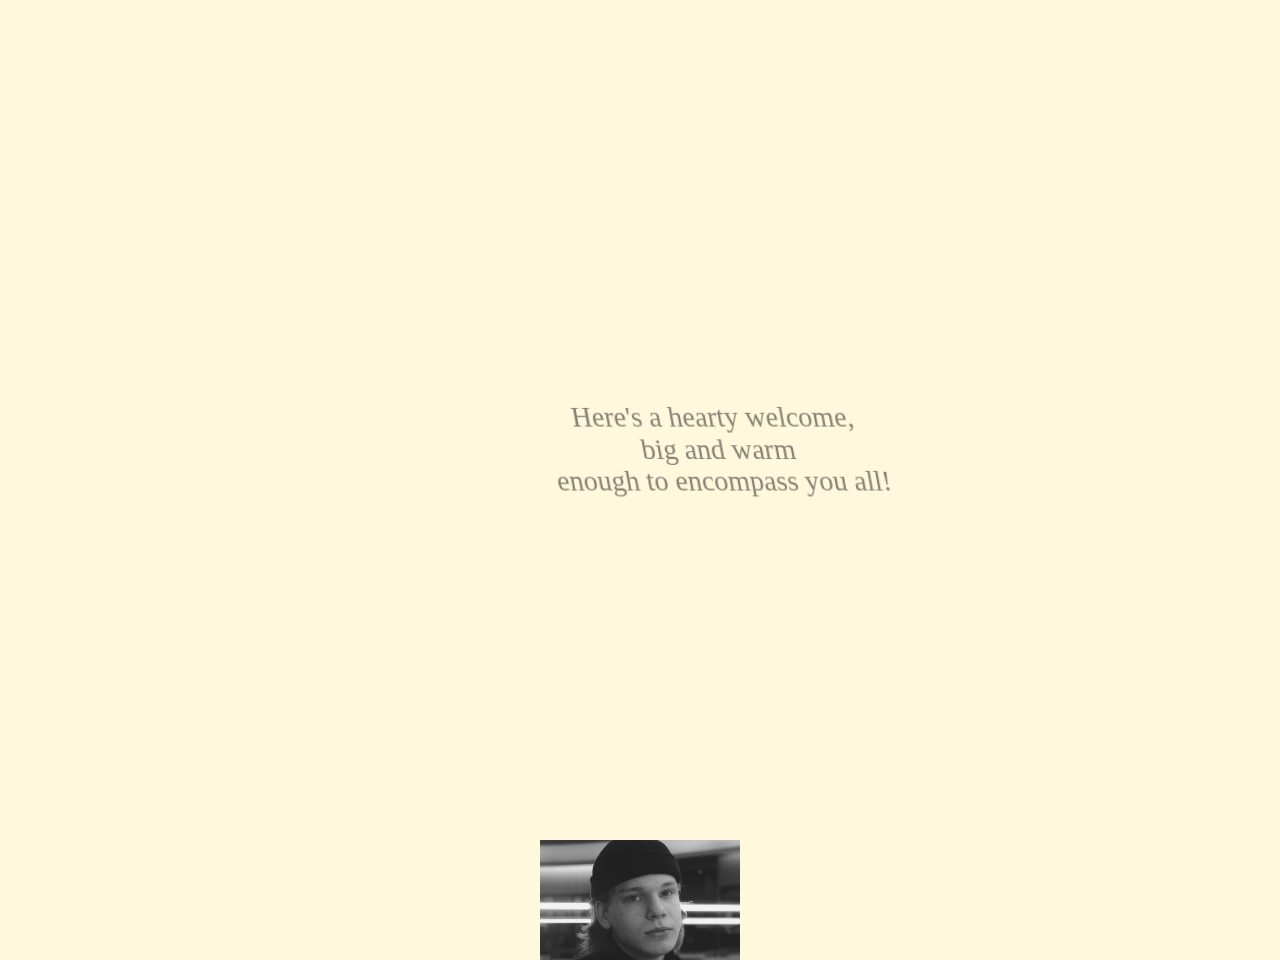
<file: Landing page 3/index.html>
<!DOCTYPE html>
<html lang="en">
<head>
    <meta charset="UTF-8">
    <meta http-equiv="X-UA-Compatible" content="IE=edge">
    <meta name="viewport" content="width=device-width, initial-scale=1.0">
    <title>Landing page 3 </title>
    <link rel="stylesheet" href="style.css">
    <script src="https://cdnjs.cloudflare.com/ajax/libs/gsap/3.7.1/gsap.min.js"></script>    
</head>
<body>
    <header>
        <div class="logo">
            <a href=""> Emiliano <br> Buthay</a>
        </div>
        <div class="menu">
            <a href="">.Menu</a>
        </div>
    </header>
    <div class="pics">
        <div class="pic4"></div>
        <div class="pic3"></div>
        <div class="pic2"></div>
        <div class="pic1"></div>
    </div>
    <div class="center-text">
        <div class="text">
            Here's a hearty welcome,
            <br>
            big and warm 
            <br>
            enough to encompass you all!
        </div>
    </div>
    <div class="circle1"></div>
    <div class="circle2"></div>


    <script src="script.js"></script>
</body>
</html>
</file>
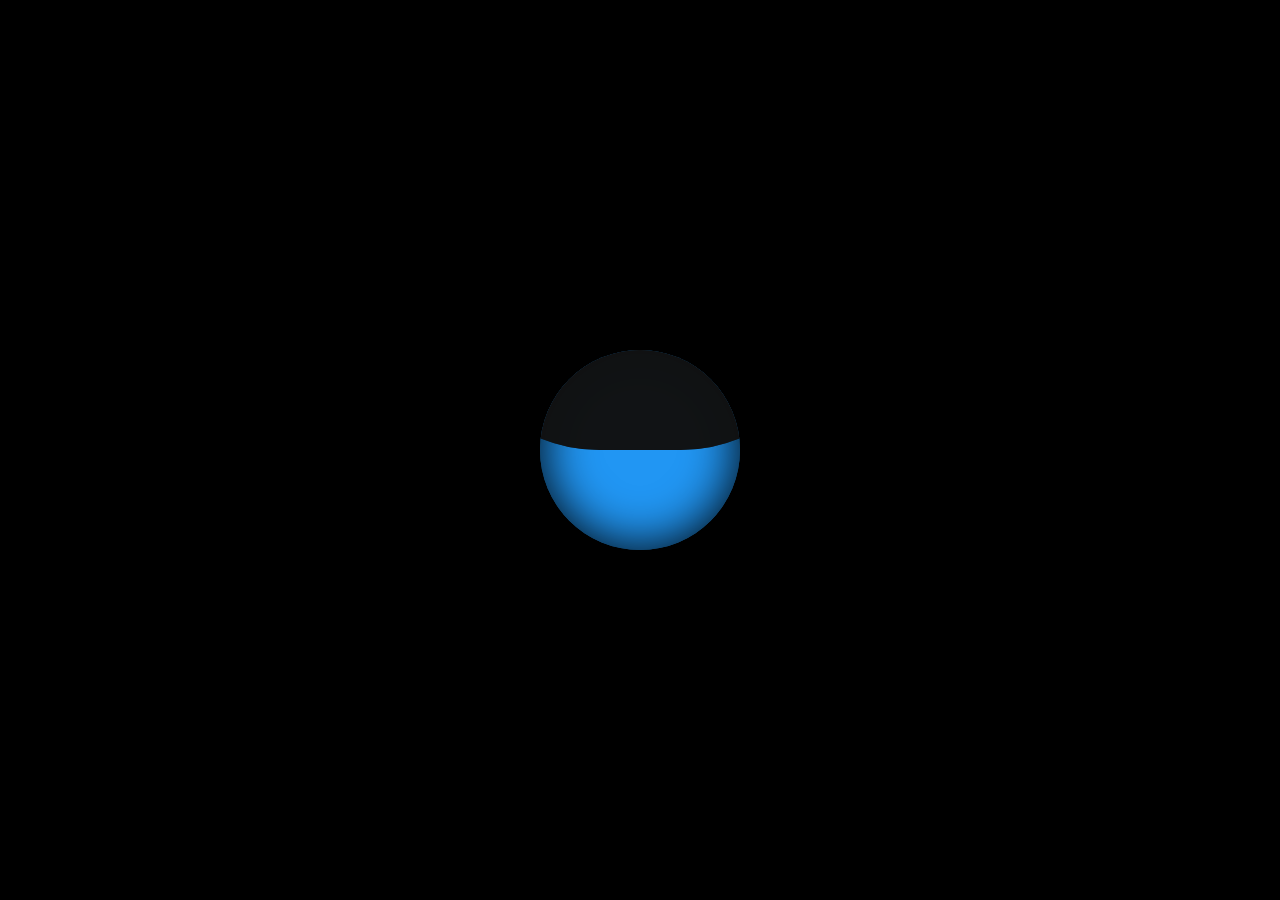
<file: Liquido Loader Animacion Efecto svg/index.html>
<!DOCTYPE html>
<html lang="en">
<head>
    <meta charset="UTF-8">
    <meta http-equiv="X-UA-Compatible" content="IE=edge">
    <meta name="viewport" content="width=device-width, initial-scale=1.0">
    <link rel="stylesheet" href="style.css">
    <title>Liquido Loader Animacion Efecto svg</title>
</head>
<body>
    <div class="loader"></div>
</body>
</html>
</file>
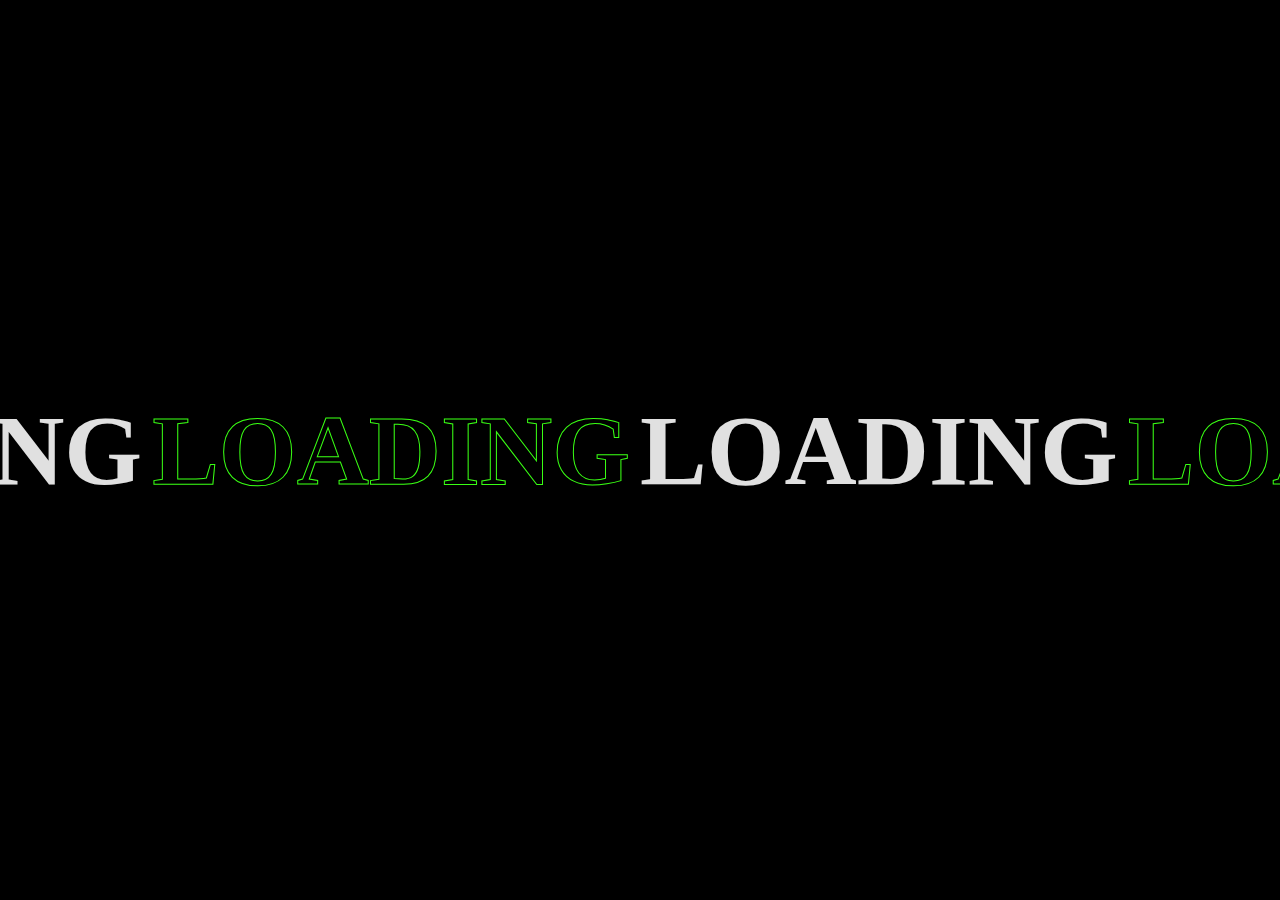
<file: Loading Animation/index.html>
<!DOCTYPE html>
<html lang="en">
  <head>
    <meta charset="UTF-8" />
    <meta http-equiv="X-UA-Compatible" content="IE=edge" />
    <meta name="viewport" content="width=device-width, initial-scale=1.0, maximum-scale=1" />
    <title>Loading Animation</title>
    <link rel="stylesheet" href="css/style.css" />
    <script src="https://cdnjs.cloudflare.com/ajax/libs/gsap/3.6.0/gsap.min.js"></script>
 </head>
  <body>
   <!-- animation  -->
   <div class="animation">
    <h1 class="animate">loading<span>loading</span>loading<span>loading</span></h1>
    <h1 class="animate">loading<span>loading</span>loading<span>loading</span></h1>
    <h1 class="animate">loading<span>loading</span>loading<span>loading</span></h1>
    <h1 class="animate">loading<span>loading</span>loading<span>loading</span></h1>
    <h1 class="animate">loading<span>loading</span>loading<span>loading</span></h1>
    <h1 class="animate">loading<span>loading</span>loading<span>loading</span></h1>
   </div>

   <!-- main- page  -->
   <div class="container">
     <h1>Emiliano Buthay</h1>
   </div>
    <!-- script -->
    <script src="js/script.js"></script>
  </body>
</html>
</file>
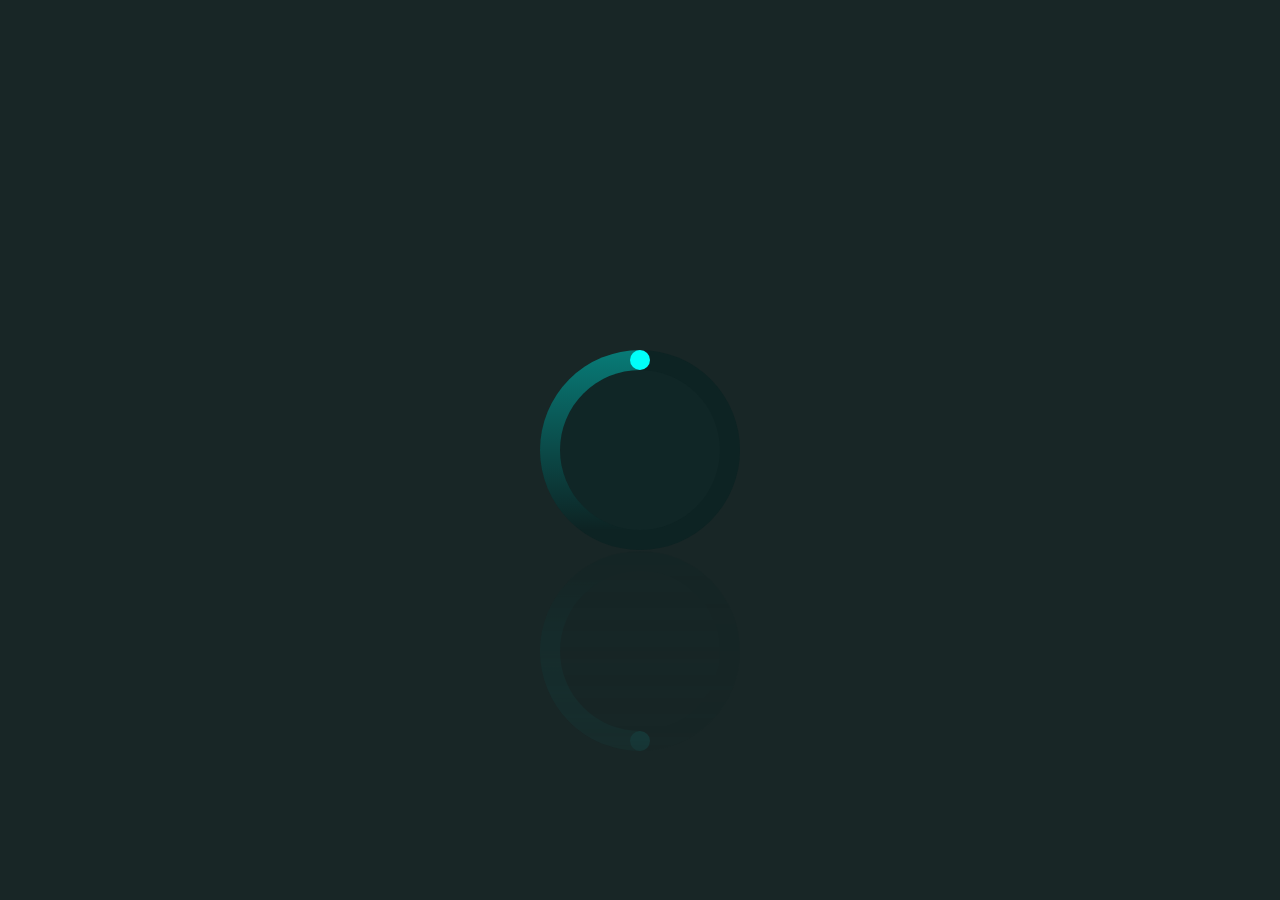
<file: Loading efecto/index.html>
<!DOCTYPE html>
<html lang="en">
<head>
    <meta charset="UTF-8">
    <meta http-equiv="X-UA-Compatible" content="IE=edge">
    <meta name="viewport" content="width=device-width, initial-scale=1.0">
    <link rel="stylesheet" href="style.css">
    <title>Loading efecto</title>
</head>
<body>
    <div class="container">
        <div class="loader"><span></span></div>
    </div>
</body>
</html>
</file>
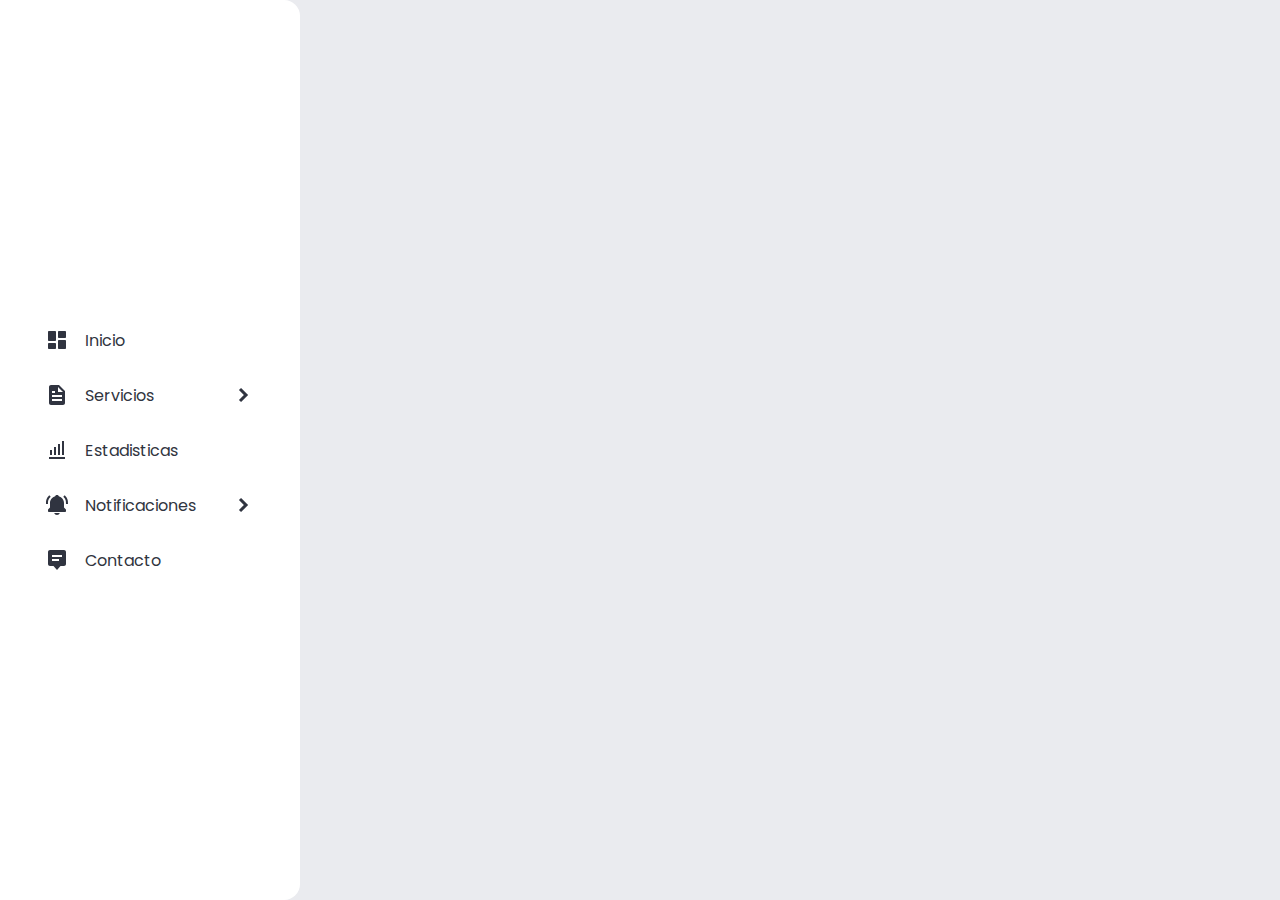
<file: Menú despegable/index.html>
<!DOCTYPE html>
<html lang="es">
<head>
    <meta charset="UTF-8">
    <meta http-equiv="X-UA-Compatible" content="IE=edge">
    <meta name="viewport" content="width=device-width, initial-scale=1.0">
    <title>Menú despegable</title>
    <link rel="stylesheet" href="estilos.css">
</head>
<body>
    
    <nav class="nav">
        <ul class="list">

            <li class="list__item">
                <div class="list__button">
                    <img src="assets/dashboard.svg" class="list__img">
                    <a href="#" class="nav__link">Inicio</a>
                </div>
            </li>

            <li class="list__item list__item--click">
                <div class="list__button list__button--click">
                    <img src="assets/docs.svg" class="list__img">
                    <a href="#" class="nav__link">Servicios</a>
                    <img src="assets/arrow.svg" class="list__arrow">
                </div>

                <ul class="list__show">
                    <li class="list__inside">
                        <a href="#" class="nav__link nav__link--inside">Estoy dentro</a>
                    </li>

                    <li class="list__inside">
                        <a href="#" class="nav__link nav__link--inside">Estoy dentro</a>
                    </li>
                </ul>

            </li>


            <li class="list__item">
                <div class="list__button">
                    <img src="assets/stats.svg" class="list__img">
                    <a href="#" class="nav__link">Estadisticas</a>
                </div>
            </li>

            <li class="list__item list__item--click">
                <div class="list__button list__button--click">
                    <img src="assets/bell.svg" class="list__img">
                    <a href="#" class="nav__link">Notificaciones</a>
                    <img src="assets/arrow.svg" class="list__arrow">
                </div>

                <ul class="list__show">
                    <li class="list__inside">
                        <a href="#" class="nav__link nav__link--inside">Estoy dentro</a>
                    </li>

                    <li class="list__inside">
                        <a href="#" class="nav__link nav__link--inside">Estoy dentro</a>
                    </li>

                    <li class="list__inside">
                        <a href="#" class="nav__link nav__link--inside">Estoy dentro</a>
                    </li>
                </ul>

            </li>


            <li class="list__item">
                <div class="list__button">
                    <img src="assets/message.svg" class="list__img">
                    <a href="#" class="nav__link">Contacto</a>
                </div>
            </li>

        </ul>
    </nav>

    
    <script src="main.js"></script>
</body>
</html>
</file>
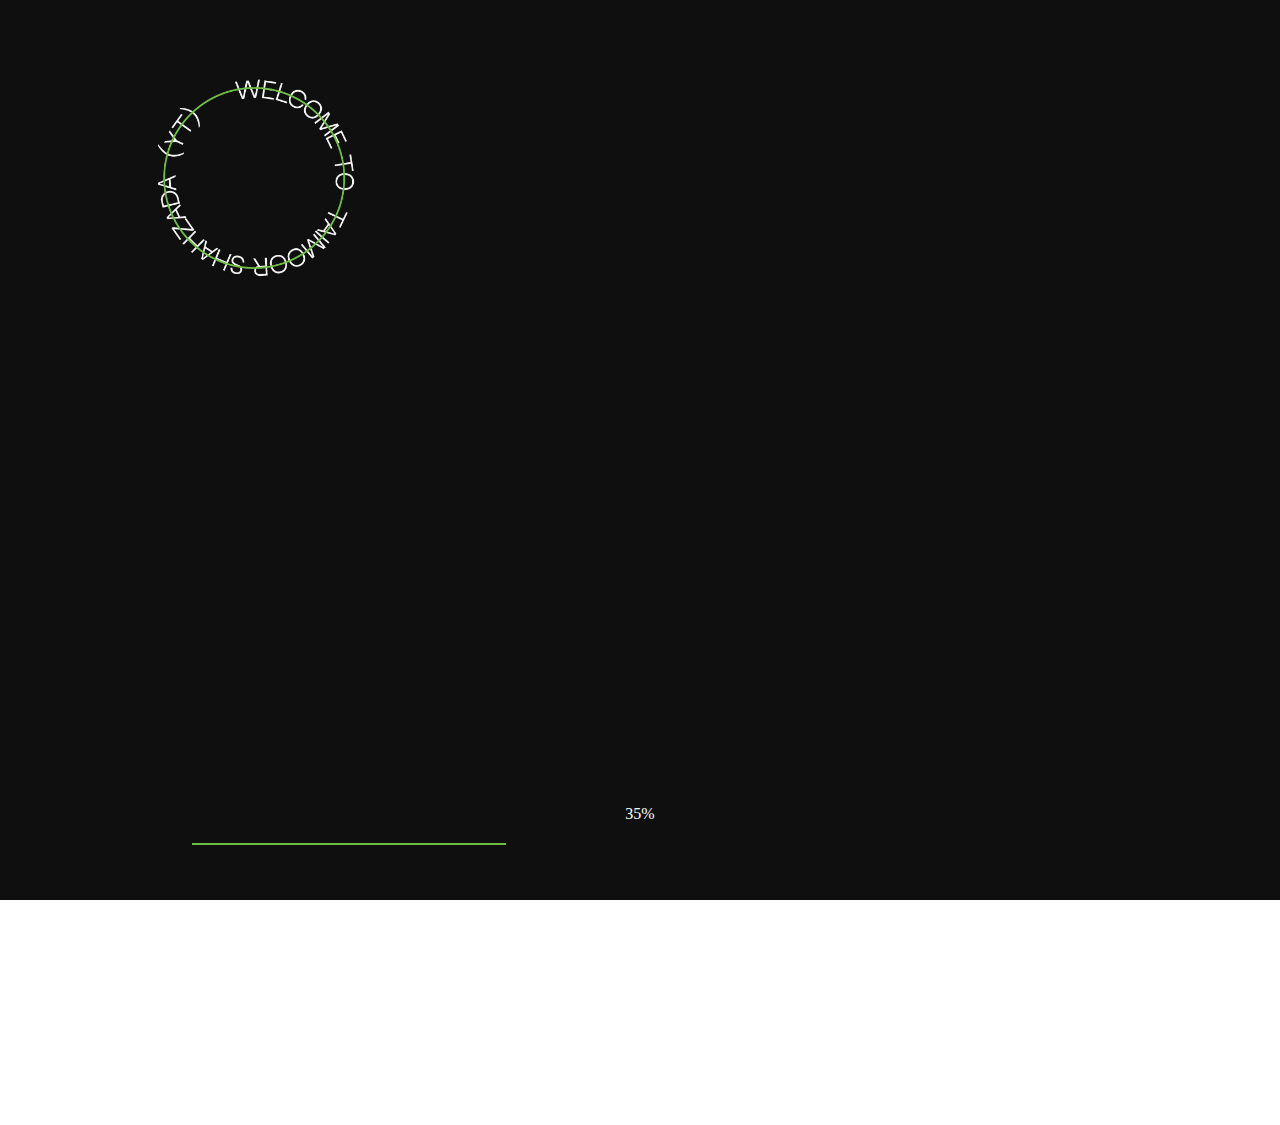
<file: Responsive Landing Page Concept Website using GSAP  HTML CSS & JAVASCRIPT/index.html>
<!DOCTYPE html>
<html lang="en">
<head>
    <meta charset="UTF-8">
    <meta http-equiv="X-UA-Compatible" content="IE=edge">
    <meta name="viewport" content="width=device-width, initial-scale=1.0">
    <title>Responsive Landing Page Concept Website using GSAP | HTML CSS & JAVASCRIPT</title>
    <link rel="stylesheet" href="style.css">
    <script src="https://cdnjs.cloudflare.com/ajax/libs/gsap/3.7.0/gsap.min.js"></script>
</head>
<body onload="loading()">
    <div class="loader-circle">
        <img src="loader.png" alt="">
    </div>
    <div class="loader">
        <div class="progress">
            <div id="percent">1%</div>
            <div id="bar">
                <div id="barc"></div>
            </div>
        </div>
    </div>
    <div class="main-page">
        <div class="header">
            <ul>
                <li class="li">About</li>
                <li class="logo"><img src="logo.png" alt=""></li>
                <li class="li">Contact</li>
            </ul>
        </div>
        <div class="content">
            <h1>
                Music touches us emotionally,
            </h1>
            <h1>
                where words alone can't.
            </h1>
            <p>check out my album</p>
        </div>
        <div class="footer">
            <img src="bottom.jpg" alt="">
        </div>
    </div>

    
    <script src="script.js"></script>
</body>
</html>
</file>
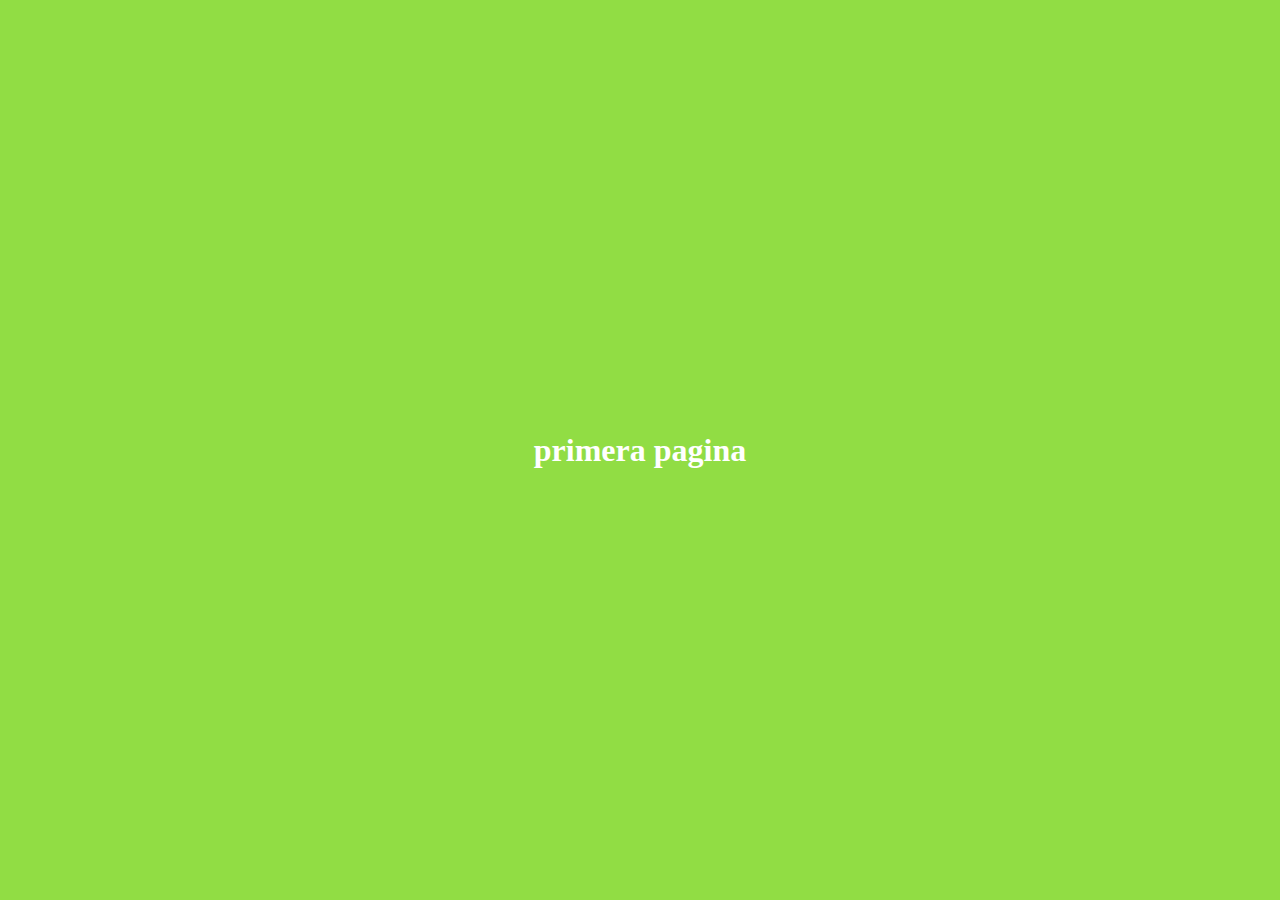
<file: scroll page css/index.html>
<!DOCTYPE html>
<html lang="en">
<head>
    <meta charset="UTF-8">
    <meta http-equiv="X-UA-Compatible" content="IE=edge">
    <meta name="viewport" content="width=device-width, initial-scale=1.0">
    <link rel="stylesheet" href="style.css">
    <title>scroll page css</title>
</head>
<body>
    <div class="container">
        <section class="one">
            <h1>primera pagina</h1>
        </section>
        <section class="two">
            <h1>segunda pagina</h1>
        </section>
        <section class="three">
            <h1>tercera pagina</h1>
        </section>
        <section class="for">
            <h1>cuarta pagina</h1>
        </section>
    </div>
</body>
</html>
</file>
<file: Landing page 3/style.css>
*{
    margin: 0;
    padding:0 ;
}
body{
    background-color: cornsilk;
    overflow: hidden;
}
header{
    position: absolute;
    top: 0;
    height: 100px;
    width: 100%;
    display: flex;
    align-items: center;
    justify-content: space-between;
    flex-direction: row;
    overflow: hidden;
}
header a{
    text-decoration: none;
    color: black;
}
.logo{
    margin-left: 50px;

}
.logo a{
    font-size: 20px;
    text-transform: uppercase;
    font-weight: 550;
    font-family: 'Monument'
}
.menu{
    margin-right: 50px;

}
.menu a{
    font-size: 15px;
    font-family: sans-serif;
    font-weight: 500;

}
.center-text{
    position: absolute;
    top: 0;
    display: flex;
    align-items: center;
    justify-content: center;
    height: 100vh;
    width: 100%;
    overflow: hidden;
    flex-direction: column;
}
.center-text .text{
    text-align: center;
    font-size: 28px;
    z-index: 100;
    margin-left: 20px;
    margin-right: 20px;
    overflow: hidden;
    font-family: 'Neutral Face';
}
.circle1{
    position: absolute;
    top: 35%;
    left: 60%;
    width: 120px;
    height: 120px;
    background-color: white;
    border-radius: 50%;
}
.circle2{
    position: absolute;
    left: 35%;
    top: 60%;
    width: 80px;
    height: 80px;
    background-color: white;
    border-radius: 50%;
}
.pic1 , .pic2, .pic3, .pic4{
    position: absolute;
    height: 120px;
    width: 200px;
    background-position: 50% 50%;
    background-repeat: no-repeat;
    background-size: cover;
}
.pic1{
    top: 150px;
    left: 200px;
    background-image: url(pic1.jpg);
}
.pic2{
    top: 200px;
    right: 200px;
    background-image: url(pic2.jpg);
}
.pic3{
    bottom: 100px;
    left: 250px;
    background-image: url(pic3.jpg);
}
.pic4{
    bottom: 120px;
    right: 300px;
    background-image: url(pic4.jpg);
}
@media only screen and (max-width: 1000px){
    .pic2,.pic4{
        display: none;
    }
    .logo a{
        font-size: 18px;
    }
    .text{
        font-size: 20px;
    }
}
</file>
<file: Liquido Loader Animacion Efecto svg/style.css>
*{
     margin: 0;
     padding: 0;
     box-sizing: border-box;
}
body{
    display: flex;
    justify-content: center;
    align-items: center;
    min-height: 100vh;
    background: #000;
}
.loader{
    position: relative;
    width: 200px;
    height: 200px;
    background: #2196f3;
    border-radius: 50%;
    box-shadow: inset 0 0 50px #000;
    overflow: hidden;
}
.loader:before{
    content: '';
    position: absolute;
    top: -150%;
    left: -50%;
    width: 200%;
    height: 200%;
    border-radius: 40%;
    background:#111;
    opacity: 0.8;
    animation: animate 12s linear infinite; 

}
@keyframes animate{
    0%{
        transform: rotate(0deg);
    }
    100%{
        transform: rotate(360deg);
    }
}.loader:after{
    content: '';
    position: absolute;
    top: -150%;
    left: -50%;
    width: 200%;
    height: 200%;
    border-radius: 40%;
    background:#111;
    opacity: 0.9;
    animation: animate2 7s linear infinite; 

}
@keyframes animate2{
    0%{
        transform: rotate(360deg);
    }
    100%{
        transform: rotate(0deg);
    }
}
</file>
<file: Loading Animation/css/style.css>
*{
    margin: 0;
    padding: 0;
}
body{
    font-family: 'Monument';
    overflow: hidden;

}
.animation{
    position: absolute;
    top: 0;
    left: 0;
    height: 100vh;
    display: flex;
    align-items: center;
    white-space: nowrap;
    background-color: black;
    color: white;
    overflow: hidden;
    justify-content: center;
    z-index: 100;
    width: 100%;
}
.animate{
    font-size: 100px;
    text-transform: uppercase;
    color: #e0e0e0;
    animation: animate 10s linear infinite;
}
@keyframes animate {
    0%{
        transform: translateX(-100%);
    }
    100%{
        transform: translateX(100%);
    }
}
.animate span{
    -webkit-text-fill-color: transparent;
    -webkit-text-stroke: 1px #39ff14;
    margin-left: 10px;
    margin-right: 10px;
}
.container{
    position: absolute;
    top: 0;
    left: 0;
    display: flex;
    align-items: center;
    justify-content: center;
    background-color: #f7f7f7;
    width: 100%;
    height: 100vh;
}
.container h1{
    color: black;
    font-family: 'Neutral Face';
    text-transform: uppercase;
    overflow: hidden;
}
</file>
<file: Loading efecto/style.css>
*{
    margin: 0;
    padding: 0;
    box-sizing: border-box;
}
body{
    display: flex;
    justify-content: center;
    align-items: center;
    min-height: 100vh;
    background: #182626;
}
.container{
    position: relative;
    width: 100%;
    display: flex;
    justify-content: center;
    align-items: center;
    -webkit-box-reflect:below 1px linear-gradient(#0001,#0004);
}
.container .loader{
    position: relative;
width: 200px;
height: 200px;
border-radius: 50%;
background: #0d2323;
animation: animate 2s linear infinite;
}
@keyframes animate{
    0%{
        transform: rotate(0deg);
    }
    100%{
        transform: rotate(360deg);
    }
}
.container .loader:before{
    content: '';
    position: absolute;
    top: 0;
    left: 0;
    width: 50%;
    height: 100%;
    background: linear-gradient(to top, transparent, rgba(0,255,245,0.4));
    background-size: 100px 180px;
    background-repeat:no-repeat ;
    border-top-left-radius: 100px;
    border-bottom-left-radius: 100px;
}
.container .loader::after{
content: '';
position: absolute;
top: 0;
left: 50%;
transform: translateX(-50%);
width: 20px;
height: 20px;
background: #00fff9;
border-radius: 50%;
z-index: 10;
box-shadow: 0 0 10px #00fff9,
0 0 20px #00fff9,
0 0 30px #00fff9,
0 0 40px #00fff9,
0 0 50px #00fff9,
0 0 60px #00fff9,
0 0 70px #00fff9,
0 0 80px #00fff9,
0 0 90px #00fff9,
0 0 100px #00fff9,
}
.container .loader span{
    position: absolute;
    top: 20px;
    left: 20px;
    right: 20px;
    bottom: 20px;
    background: #102626;
    border-radius: 50%;
}
</file>
<file: Menú despegable/estilos.css>
@import url('https://fonts.googleapis.com/css2?family=Poppins:wght@300;400&display=swap');

*{
    margin: 0;
    padding: 0;
    box-sizing: border-box;
}

body{
    background: #EAEBEF;
    font-family: 'Poppins', sans-serif;
}

.nav{
    width: 300px;
}

.nav__link{
    color: #303440;
    display: block;
    padding: 15px 0;
    text-decoration: none;
}

.nav__link--inside{
    border-radius: 6px ;
    padding-left: 20px;
    text-align: left;
}

.nav__link--inside:hover{
    background: #F6F8FA;
}

.list{
    width: 100%;
    height: 100vh;
    display: flex;
    justify-content: center;
    flex-direction: column;
    border-radius: 0 16px 16px 0;
    background: #fff;
}

.list__item{
    list-style: none;
    width: 100%;
    text-align: center;
    overflow: hidden;
}

.list__item--click{
    cursor: pointer;
}

.list__button{
    display: flex;
    align-items: center;
    gap: 1em;
    width: 70%;
    margin: 0 auto;
}

.arrow .list__arrow{
    transform: rotate(90deg);
}

.list__arrow{
    margin-left: auto;
    transition: transform .3s;
}

.list__show{
    width: 80%;
    margin-left: auto;
    border-left: 2px solid #303440;
    list-style: none;
    transition: height .4s;
    height: 0;
}
</file>
<file: Responsive Landing Page Concept Website using GSAP  HTML CSS & JAVASCRIPT/style.css>
*{
    margin: 0;
    padding: 0;

}
body{
    overflow: hidden;

}
.loader{
    position: absolute;
    top: 0;
    left: 0;
    width: 100%;
    height: 100vh;
    z-index: 50;
    background: #0f0f0f;
}
.loader-circle{
    position: absolute;
    top: 20%;
    left: 20%;
    z-index: 100;
    transform: translate(-50%,-50%);
}
.loader-circle img{
    height: 200px;
    width: 200px;
    animation: animate 10s linear infinite;
}
@keyframes animate{
    from{
        transform: rotate(0deg);
    }
    to{
        transform: rotate(360deg);
    }

}
.progress{
    position: absolute;
    bottom: 0%;
    display: flex;
    align-items: center;
    justify-content: center;
    height: 150px;
    width: 100%;
    flex-direction: column;
}
#percent{
    color: white;
    font-family: 'Monument';

}
#bar{
    width: 70%;
    margin-top: 20px;
}
#barc{
    width: 1%;
    padding: 1px 0px;
    background-color: #6ebe44;

}
.main-page{
    position: absolute;
    top: 0;
    left: 0;
    width: 100%;
    height: 100vh;
    background: #0f0f0f;
}
.header{
    position: absolute;
    top: 0%;
    display: flex;
    height: 150px;
    width: 100%;
    align-items: center;
    justify-content: center;

}
.header ul{
    list-style: none;
    display: flex;
    width: 100%;
    height: 150px;
    justify-content: space-around;
    align-items: center;

}
.logo img{
    height: 50px;
    width: 50px;
}
.li{
    font-family: 'Monument';
    border-bottom: 1px solid #6ebe44;
    color: white;
    text-transform: uppercase;
}
.content{
    position: absolute;
    display: flex;
    justify-content: center;
    align-items: center;
    width: 50%;
    height: 100vh;
    flex-direction: column;
    color: white;
    margin-left: 150px;
    overflow: hidden;

}
.content h1{
    font-family: 'Monument Ultrabold';
    color: #6ebe44;
    font-size: 50px;
    overflow: hidden;
    text-transform: uppercase;
    font-weight: bold;

}
.content p{
    font-family: 'Neutral Face';
    overflow: hidden;
    text-transform: uppercase;
    letter-spacing: 5px;
    font-size: 10px;

}
.footer{
    position: absolute;
    bottom: 0;
    overflow: hidden;
    display: flex;
    align-items: center;
    justify-content: center;
    height: 150px;
    width: 100%;

}
.footer img{
    width: 70%;
}

@media only screen and (max-width: 980px){
    .loader-circle{
        display: none;

    }
    .content{
        width: 100%;
        margin: 0;
    }
}
</file>
<file: scroll page css/style.css>
*{
    margin: 0;
    padding: 0;
    box-sizing: border-box;
}

section{
    height: 100vh;
    display: flex;
    justify-content: center;
    align-items: center;
    color: white;
    scroll-snap-align: start;
}
.container{
    scroll-snap-type: x mandatory;
    overflow-y: scroll;
    height: 100vh;
}

.one{
    background: rgb(145, 221, 68);
}
.two{
    background: rgb(221, 129, 68);
}
.three{
    background: rgb(14, 209, 193);
}
.for{
    background: rgb(133, 54, 207);
}
</file>
